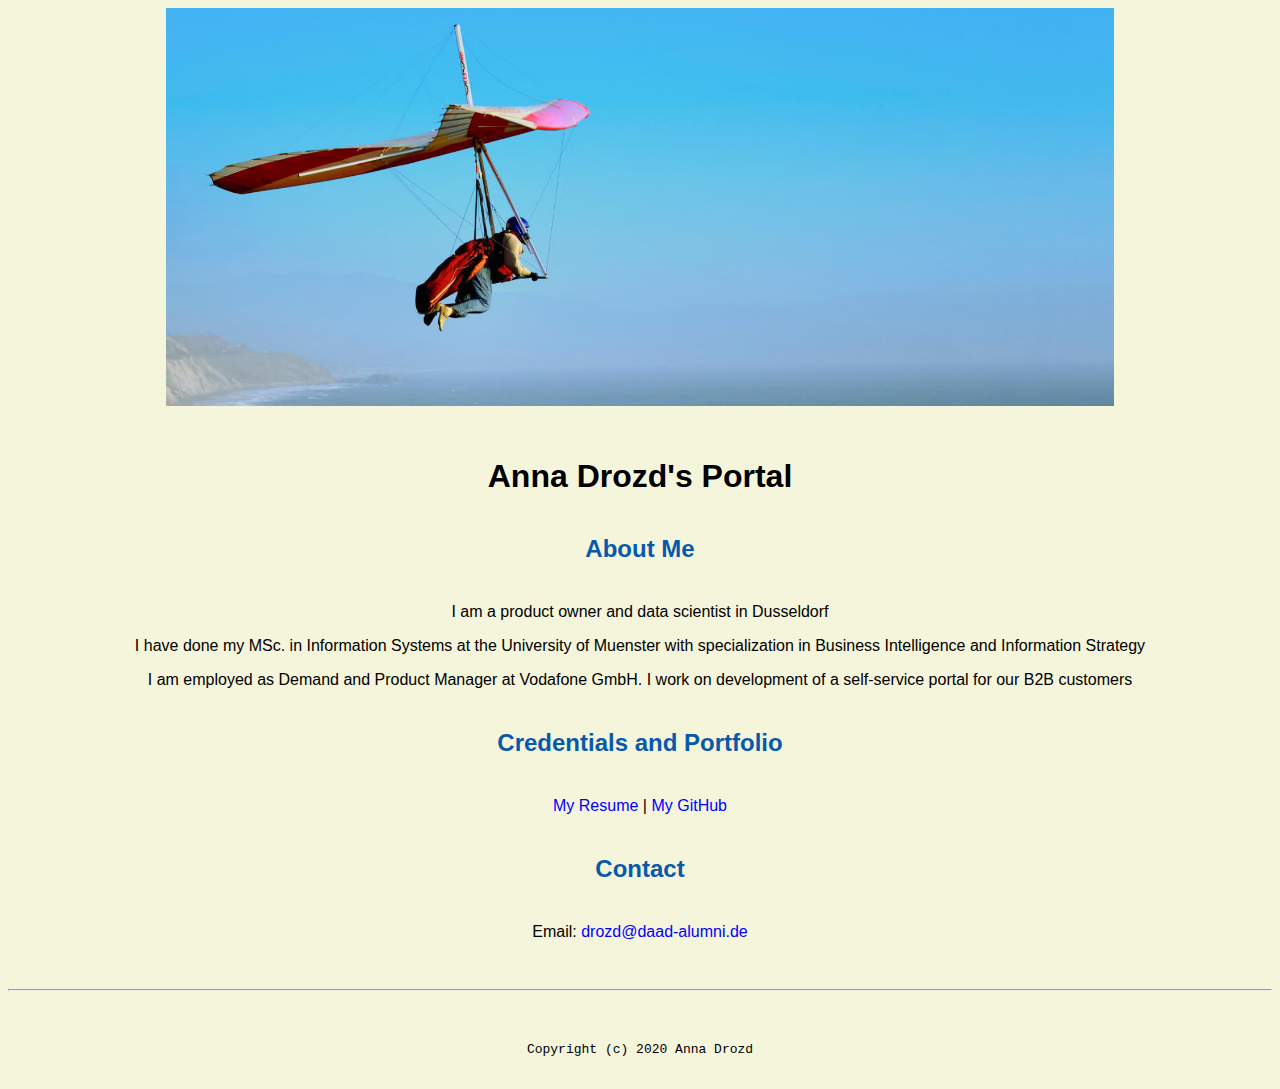
<file: index.html>
<!doctype html>

<!-- this is a comment for human! -->

<html lang="en">

  <header>
    <title>Anna Drozd's Portal</title>
    <link rel="stylesheet" href="css/master.css">
    <link rel="FaviconIcon" href="favicon.ico" type="image/x-icon">
    <link rel="shortcut" href="favicon.ico" type="image/x-icon">
    <meta name="viewport" content="width=device-width, initial-scale = 1, schrink-to-fit = no">
    <meta name="robots" content="noindex, nofollow">

  </header>

  <body>
    <img src="images/banner.jpg" width="75%" alt="banner">
    <h1>Anna Drozd's Portal</h1>
    <h2>About Me</h2>
    <p>I am a product owner and data scientist in Dusseldorf</p>

    <p>I have done my MSc. in Information Systems at the University of Muenster with specialization in Business Intelligence and Information Strategy</p>
    <p>I am employed as Demand and Product Manager at Vodafone GmbH. I work on development of a self-service portal for our B2B customers </p>

    <h2>Credentials and Portfolio</h2>
    <p><a href="resume.html">My Resume</a> | <a href="https://github.com/DataMiningMama">My GitHub</a></p>

    <h2>Contact</h2>
    <p>Email: <a href="mailto:drozd@daad-alumni.de">drozd@daad-alumni.de</a></p>
    <p>
    </p>

  </body>

  <footer>
    <hr>
    <code>Copyright (c) 2020 Anna Drozd</code>

  </footer>

</html>
</file>
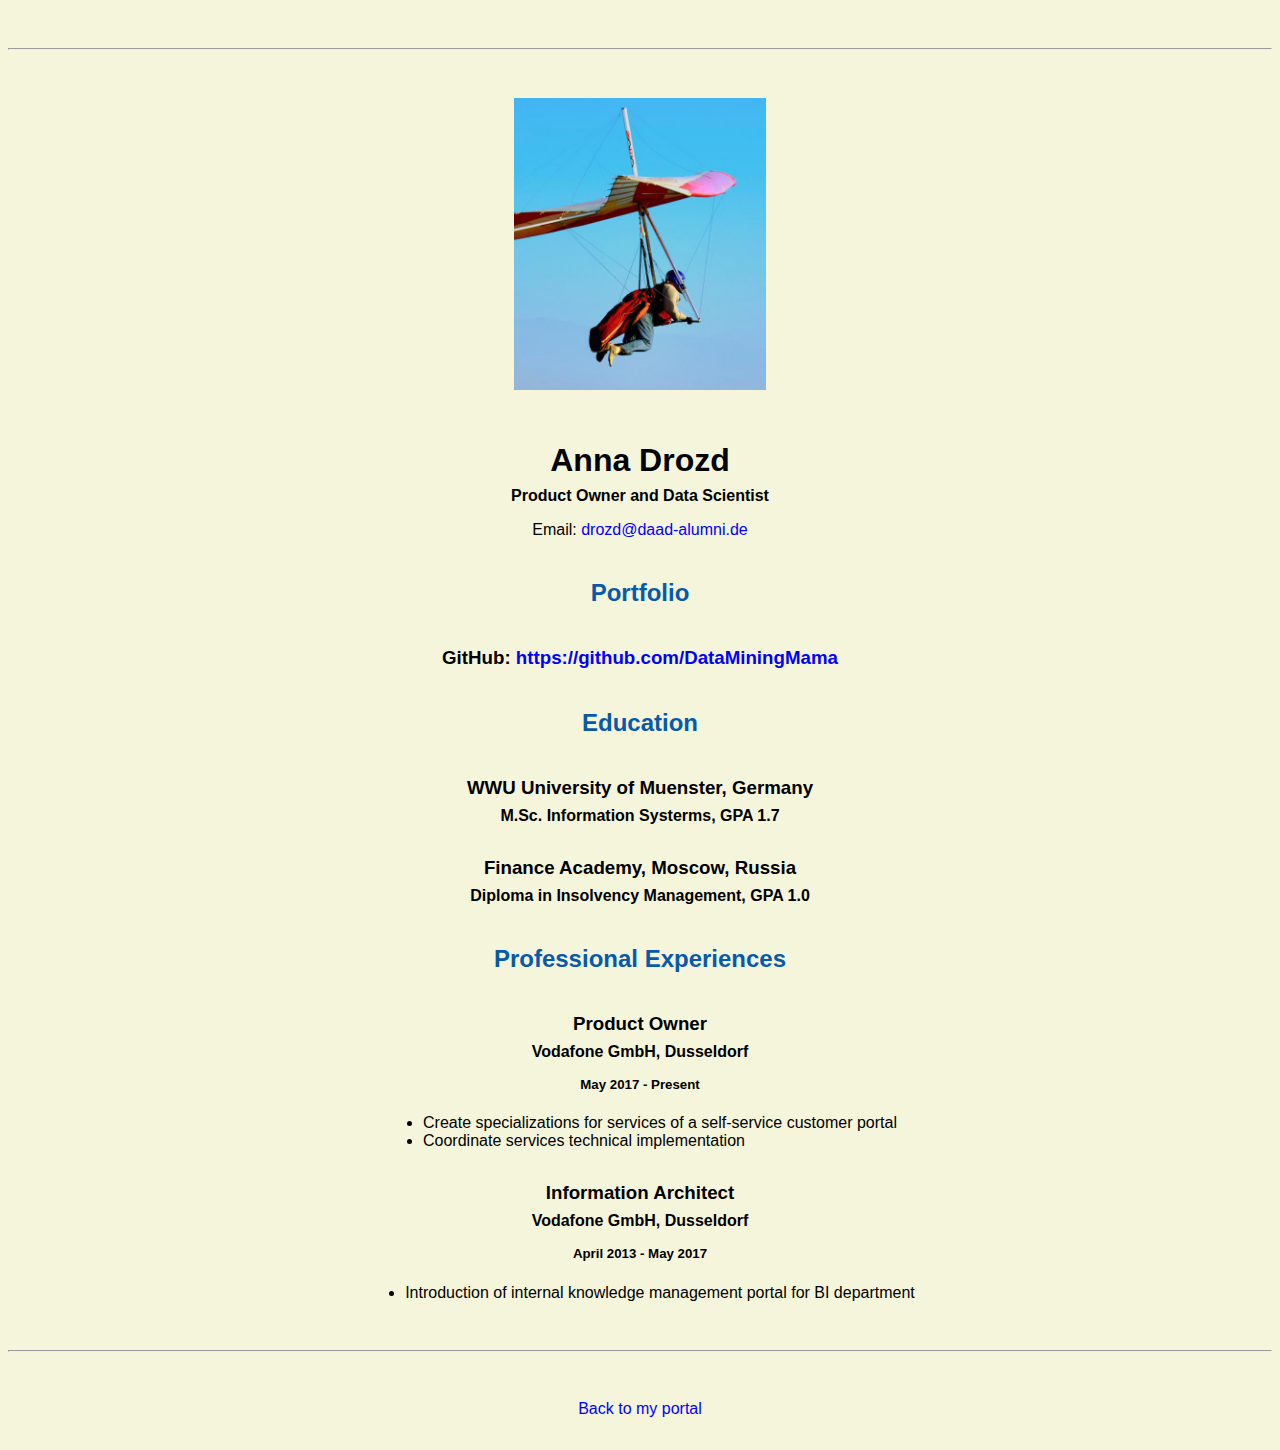
<file: resume.html>
<!doctype html>

<!-- this is a comment for human! -->

<html lang="en">

  <header>
    <title>Anna Drozd's Resume</title>
    <link rel="stylesheet" href="css/master.css">
    <link rel="stylesheet" href="css/master.css">
    <link rel="FaviconIcon" href="favicon.ico" type="image/x-icon">
    <link rel="shortcut" href="favicon.ico" type="image/x-icon">
    <meta name="viewport" content="width=device-width, initial-scale = 1, schrink-to-fit = no">
    <meta name="robots" content="noindex, nofollow">
  </header>

  <body>
    <hr>

    <img src="images/headshot.jpg" alt="Anna Drozd's headshot" width="20%">

    <h1>Anna Drozd</h1>
    <h4>Product Owner and Data Scientist</h4>

    <p>Email: <a href="mailto:drozd@daad-alumni.de" target="_blank">drozd@daad-alumni.de</a></p>
    <!-- don't post physical address, personal phone number or other personal information on the web! -->

    <h2>Portfolio</h2>
      <h3>GitHub: <a href="https://github.com/DataMiningMama" target="_blank">https://github.com/DataMiningMama</a></h3>

    <h2>Education</h2>

    <h3>WWU University of Muenster, Germany</h3>
    <h4>M.Sc. Information Systerms, GPA 1.7</h4>
    <p></p>
    <h3>Finance Academy, Moscow, Russia</h3>
    <h4>Diploma in Insolvency Management, GPA 1.0</h4>

    <h2>Professional Experiences</h2>

    <h3>Product Owner</h3>
    <h4>Vodafone GmbH, Dusseldorf</h4>
    <h5>May 2017 - Present</h5>
      <ul>
        <li>Create specializations for services of a self-service customer portal</li>
        <li>Coordinate services technical implementation</li>
      </ul>

    <h3>Information Architect</h3>
    <h4>Vodafone GmbH, Dusseldorf</h4>
    <h5>April 2013 - May 2017</h5>
      <ul>
        <li>Introduction of internal knowledge management portal for BI department</li>
      </ul>
  </body>

  <footer>
  <hr>
  <p><a href="index.html">Back to my portal</a><p>
  </footer>

</html>
</file>
<file: css/master.css>
/* Cascading stylesheet for the website */

/* Text inside these asterisks and slashes are comments for human */

  a {
    color: blue;/* set the text color to blue here */
    text-decoration: none; /* This means we do not want hyperlinks to be underlined */
  }

  a:hover {
    color: red;/* set the text color to red here */
    text-decoration: none; /* This means we do not want hyperlinks to be underlined */
  }

  body {
    background-color: beige;/* set the background color here */
    color: black;/* set the text color to black here */
    font-family: Arial, Helvetica, sans-serif;/* set the font here */
    text-align: center; /* set the text alignment here */
   }

  footer {
    margin-top: 2rem;
    margin-bottom: 2rem;
  }

  h1 {
    margin-bottom: 0.5rem;
    margin-top: 3rem;
   }

  h2 {
    color: #075AAB;

    margin-bottom: 2.5rem;
    margin-top: 2.5rem;
   }

  h3 {
    margin-bottom: 0;
    margin-top: 2rem;
  }

  h4 {
    margin-bottom: 1rem;
    margin-top: 0.5rem;
  }

  h5 {
    margin-top: 0.5rem;
  }

  hr {
    margin-bottom: 3rem;
    margin-top: 3rem;
  }

  /* this controls how the bullet points in the resume page looks */
  ul {
    display: table;
    margin: 0 auto;
    text-align: left;
  }
</file>
